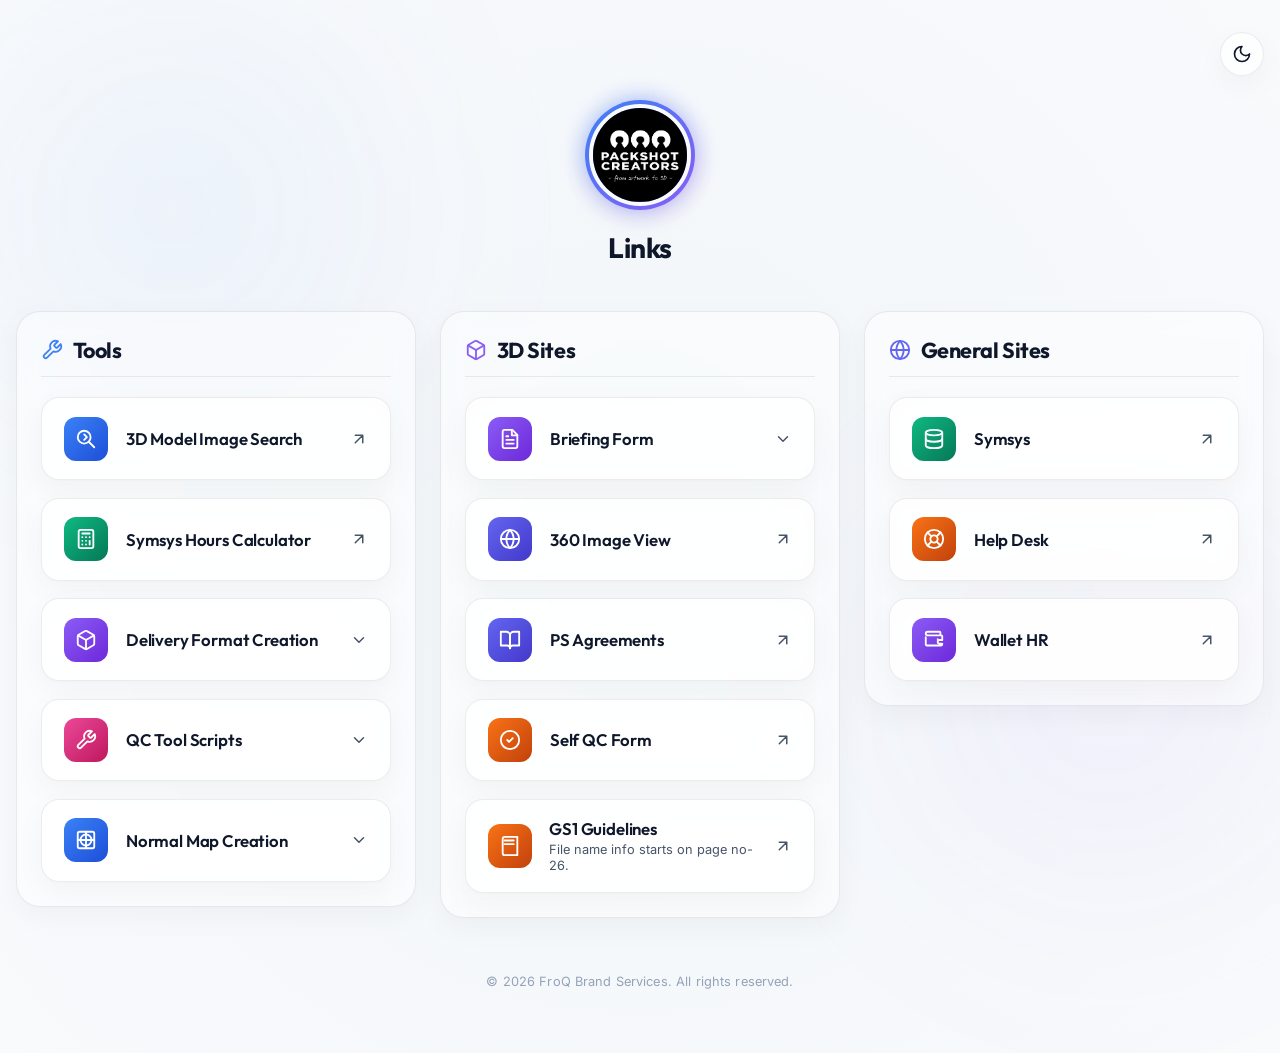
<file: index.html>
<!DOCTYPE html>
<html lang="en">

<head>
  <meta charset="UTF-8">
  <meta name="viewport" content="width=device-width, initial-scale=1.0">
  <title>FroQ 3D Hub</title>
  <!-- Google Fonts: Outfit (headings) and Inter (body) -->
  <link rel="preconnect" href="https://fonts.googleapis.com">
  <link rel="preconnect" href="https://fonts.gstatic.com" crossorigin>
  <link
    href="https://fonts.googleapis.com/css2?family=Inter:wght@300;400;500;600;700&family=Outfit:wght@400;500;600;700;800&display=swap"
    rel="stylesheet">
  <link rel="stylesheet" href="style.css">
</head>

<body class="dark-theme">
  <!-- Dynamic Background Gradients -->
  <div class="bg-gradient-orb orb-1"></div>
  <div class="bg-gradient-orb orb-2"></div>

  <!-- Main Container -->
  <div class="container">

    <!-- Header Utilities: Theme Toggle -->
    <header class="header-actions">
      <button id="theme-toggle" class="theme-btn" aria-label="Toggle dark/light theme">
        <svg class="sun-icon" xmlns="http://www.w3.org/2000/svg" viewBox="0 0 24 24" fill="none" stroke="currentColor"
          stroke-width="2" stroke-linecap="round" stroke-linejoin="round">
          <circle cx="12" cy="12" r="4"></circle>
          <path d="M12 2v2"></path>
          <path d="M12 20v2"></path>
          <path d="M4.93 4.93l1.41 1.41"></path>
          <path d="M17.66 17.66l1.41 1.41"></path>
          <path d="M2 12h2"></path>
          <path d="M20 12h2"></path>
          <path d="M6.34 17.66l-1.41 1.41"></path>
          <path d="M19.07 4.93l-1.41 1.41"></path>
        </svg>
        <svg class="moon-icon" xmlns="http://www.w3.org/2000/svg" viewBox="0 0 24 24" fill="none" stroke="currentColor"
          stroke-width="2" stroke-linecap="round" stroke-linejoin="round">
          <path d="M12 3a6 6 0 0 0 9 9 9 9 0 1 1-9-9Z"></path>
        </svg>
      </button>
    </header>

    <!-- Profile Section -->
    <section class="profile-section">
      <div class="avatar-container">
        <img src="avatar.png" alt="FroQ 3D Hub Avatar" class="profile-avatar">
        <div class="avatar-glow"></div>
      </div>
      <h1 class="profile-title">Links</h1>
    </section>

    <!-- Groups Container -->
    <div class="groups-container">

      <!-- Card 1: Tools -->
      <section class="group-card" id="group-tools">
        <div class="group-header">
          <h2 class="group-title">
            <svg xmlns="http://www.w3.org/2000/svg" width="22" height="22" viewBox="0 0 24 24" fill="none"
              stroke="currentColor" stroke-width="2" stroke-linecap="round" stroke-linejoin="round">
              <path
                d="M14.7 6.3a1 1 0 0 0 0 1.4l1.6 1.6a1 1 0 0 0 1.4 0l3.77-3.77a6 6 0 0 1-7.94 7.94l-6.91 6.91a2.12 2.12 0 0 1-3-3l6.91-6.91a6 6 0 0 1 7.94-7.94l-3.76 3.76z" />
            </svg>
            Tools
          </h2>
        </div>
        <div class="links-list">

          <!-- Link 1: 3D Model Image Search -->
          <a href="https://beans-joyce-restricted-sustainability.trycloudflare.com/" target="_blank" rel="noopener noreferrer"
            class="link-card" id="link-tools-search">
            <div class="card-left">
              <div class="icon-wrapper bg-blue">
                <svg xmlns="http://www.w3.org/2000/svg" width="22" height="22" viewBox="0 0 24 24" fill="none"
                  stroke="currentColor" stroke-width="2" stroke-linecap="round" stroke-linejoin="round">
                  <path d="m21 21-6-6m2-5a7 7 0 1 1-14 0 7 7 0 0 1 14 0Z" />
                  <path d="m10 7 3 3-3 3" />
                </svg>
              </div>
              <span class="card-heading">3D Model Image Search</span>
            </div>
            <div class="card-right">
              <svg class="arrow-icon" xmlns="http://www.w3.org/2000/svg" width="18" height="18" viewBox="0 0 24 24"
                fill="none" stroke="currentColor" stroke-width="2" stroke-linecap="round" stroke-linejoin="round">
                <path d="M7 7h10v10M7 17 17 7" />
              </svg>
            </div>
          </a>

          <!-- Link 2: Symsys Hours Calculator -->
          <a href="https://froqit.github.io/froq_symsys_calculator/" target="_blank" rel="noopener noreferrer"
            class="link-card" id="link-tools-calculator">
            <div class="card-left">
              <div class="icon-wrapper bg-green">
                <svg xmlns="http://www.w3.org/2000/svg" width="22" height="22" viewBox="0 0 24 24" fill="none"
                  stroke="currentColor" stroke-width="2" stroke-linecap="round" stroke-linejoin="round">
                  <rect width="16" height="20" x="4" y="2" rx="2" ry="2" />
                  <line x1="8" x2="16" y1="6" y2="6" />
                  <line x1="16" x2="16" y1="14" y2="18" />
                  <path d="M16 10h.01" />
                  <path d="M12 10h.01" />
                  <path d="M8 10h.01" />
                  <path d="M12 14h.01" />
                  <path d="M8 14h.01" />
                  <path d="M12 18h.01" />
                  <path d="M8 18h.01" />
                </svg>
              </div>
              <span class="card-heading">Symsys Hours Calculator</span>
            </div>
            <div class="card-right">
              <svg class="arrow-icon" xmlns="http://www.w3.org/2000/svg" width="18" height="18" viewBox="0 0 24 24"
                fill="none" stroke="currentColor" stroke-width="2" stroke-linecap="round" stroke-linejoin="round">
                <path d="M7 7h10v10M7 17 17 7" />
              </svg>
            </div>
          </a>

          <!-- Link 3: Delivery Format Creation (Interactive Accordion) -->
          <div class="link-card accordion-card" id="link-tools-delivery">
            <button class="accordion-header" id="accordion-header-4" aria-expanded="false"
              aria-controls="accordion-content-4">
              <div class="card-left">
                <div class="icon-wrapper bg-purple">
                  <svg xmlns="http://www.w3.org/2000/svg" width="22" height="22" viewBox="0 0 24 24" fill="none"
                    stroke="currentColor" stroke-width="2" stroke-linecap="round" stroke-linejoin="round">
                    <path
                      d="M21 16V8a2 2 0 0 0-1-1.73l-7-4a2 2 0 0 0-2 0l-7 4A2 2 0 0 0 3 8v8a2 2 0 0 0 1 1.73l7 4a2 2 0 0 0 2 0l7-4A2 2 0 0 0 21 16z" />
                    <polyline points="3.27 6.96 12 12.01 20.73 6.96" />
                    <line x1="12" y1="22.08" x2="12" y2="12" />
                  </svg>
                </div>
                <span class="card-heading">Delivery Format Creation</span>
              </div>
              <div class="card-right">
                <svg class="chevron-icon" xmlns="http://www.w3.org/2000/svg" width="18" height="18" viewBox="0 0 24 24"
                  fill="none" stroke="currentColor" stroke-width="2" stroke-linecap="round" stroke-linejoin="round">
                  <path d="m6 9 6 6 6-6" />
                </svg>
              </div>
            </button>
            <div class="accordion-content" id="accordion-content-4" aria-labelledby="accordion-header-4">
              <div class="instruction-box">
                <h3 class="box-title">Photoshop Delivery Format &ndash; Setup Instructions</h3>
                <p class="box-desc">Before using the Delivery Format automation, please complete the following setup:
                </p>

                <ol class="step-list">
                  <li>
                    <div class="step-num">1</div>
                    <div class="step-text">
                      Navigate to the action folder:
                      <div class="code-copy-wrapper">
                        <code
                          id="path-to-copy-4">/Volumes/FroQ/1_FROQ/3DPackshotCreators/3D_Training/Salman/Delivery_Formats/Actions/Action</code>
                        <button class="copy-btn" id="copy-path-4" title="Copy folder path" data-target="path-to-copy-4">
                          <svg class="copy-svg" xmlns="http://www.w3.org/2000/svg" width="16" height="16"
                            viewBox="0 0 24 24" fill="none" stroke="currentColor" stroke-width="2"
                            stroke-linecap="round" stroke-linejoin="round">
                            <rect width="14" height="14" x="8" y="8" rx="2" ry="2" />
                            <path d="M4 16c-1.1 0-2-.9-2-2V4c0-1.1.9-2 2-2h10c1.1 0 2 .9 2 2" />
                          </svg>
                          <svg class="check-svg" xmlns="http://www.w3.org/2000/svg" width="16" height="16"
                            viewBox="0 0 24 24" fill="none" stroke="currentColor" stroke-width="2"
                            stroke-linecap="round" stroke-linejoin="round" style="display:none;">
                            <polyline points="20 6 9 17 4 12" />
                          </svg>
                        </button>
                      </div>
                    </div>
                  </li>
                  <li>
                    <div class="step-num">2</div>
                    <div class="step-text">Open <strong>Adobe Photoshop 2024</strong>.</div>
                  </li>
                  <li>
                    <div class="step-num">3</div>
                    <div class="step-text">Load <strong>all</strong> the Photoshop Actions available in the folder into
                      your Photoshop <strong>Actions panel</strong>.</div>
                  </li>
                  <li>
                    <div class="step-num">4</div>
                    <div class="step-text">Once actions are successfully loaded, press <kbd class="keyboard-key">⌘
                        Command</kbd> + <kbd class="keyboard-key">Shift</kbd> + <kbd class="keyboard-key">F2</kbd> to
                      execute the automation.</div>
                  </li>
                </ol>

                <div class="alert-note">
                  <svg xmlns="http://www.w3.org/2000/svg" width="18" height="18" viewBox="0 0 24 24" fill="none"
                    stroke="currentColor" stroke-width="2" stroke-linecap="round" stroke-linejoin="round">
                    <circle cx="12" cy="12" r="10" />
                    <line x1="12" x2="12" y1="8" y2="12" />
                    <line x1="12" x2="12.01" y1="16" y2="16" />
                  </svg>
                  <span><strong>Note:</strong> The Delivery Format shortcut will function correctly only after all
                    required actions have been loaded.</span>
                </div>
              </div>
            </div>
          </div>

          <!-- Link 4: QC Tool Scripts (Interactive Accordion) -->
          <div class="link-card accordion-card" id="link-tools-qc">
            <button class="accordion-header" id="accordion-header-5" aria-expanded="false"
              aria-controls="accordion-content-5">
              <div class="card-left">
                <div class="icon-wrapper bg-pink">
                  <svg xmlns="http://www.w3.org/2000/svg" width="22" height="22" viewBox="0 0 24 24" fill="none"
                    stroke="currentColor" stroke-width="2" stroke-linecap="round" stroke-linejoin="round">
                    <path
                      d="M14.7 6.3a1 1 0 0 0 0 1.4l1.6 1.6a1 1 0 0 0 1.4 0l3.77-3.77a6 6 0 0 1-7.94 7.94l-6.91 6.91a2.12 2.12 0 0 1-3-3l6.91-6.91a6 6 0 0 1 7.94-7.94l-3.76 3.76z" />
                  </svg>
                </div>
                <span class="card-heading">QC Tool Scripts</span>
              </div>
              <div class="card-right">
                <svg class="chevron-icon" xmlns="http://www.w3.org/2000/svg" width="18" height="18" viewBox="0 0 24 24"
                  fill="none" stroke="currentColor" stroke-width="2" stroke-linecap="round" stroke-linejoin="round">
                  <path d="m6 9 6 6 6-6" />
                </svg>
              </div>
            </button>
            <div class="accordion-content" id="accordion-content-5" aria-labelledby="accordion-header-5">
              <div class="instruction-box">
                <p class="box-desc" style="margin-top: 0;">Copy the path for the scripts below to load them in
                  Photoshop:</p>

                <div class="script-item">
                  <div class="script-header">
                    <span class="script-badge bg-blue-badge">AH Script</span>
                  </div>
                  <div class="code-copy-wrapper">
                    <code
                      id="path-to-copy-5-ah">/Volumes/FroQ/1_FROQ/3DPackshotCreators/3D_Tools/Photoshop/Scripts/OC_AH_Filename.jsx</code>
                    <button class="copy-btn" id="copy-path-5-ah" title="Copy script path"
                      data-target="path-to-copy-5-ah">
                      <svg class="copy-svg" xmlns="http://www.w3.org/2000/svg" width="16" height="16"
                        viewBox="0 0 24 24" fill="none" stroke="currentColor" stroke-width="2" stroke-linecap="round"
                        stroke-linejoin="round">
                        <rect width="14" height="14" x="8" y="8" rx="2" ry="2" />
                        <path d="M4 16c-1.1 0-2-.9-2-2V4c0-1.1.9-2 2-2h10c1.1 0 2 .9 2 2" />
                      </svg>
                      <svg class="check-svg" xmlns="http://www.w3.org/2000/svg" width="16" height="16"
                        viewBox="0 0 24 24" fill="none" stroke="currentColor" stroke-width="2" stroke-linecap="round"
                        stroke-linejoin="round" style="display:none;">
                        <polyline points="20 6 9 17 4 12" />
                      </svg>
                    </button>
                  </div>
                </div>

                <div class="script-item" style="margin-top: 1rem;">
                  <div class="script-header">
                    <span class="script-badge bg-green-badge">OC Script</span>
                  </div>
                  <div class="code-copy-wrapper">
                    <code
                      id="path-to-copy-5-oc">/Volumes/FroQ/1_FROQ/3DPackshotCreators/3D_Tools/Photoshop/Scripts/OC_Filename.jsx</code>
                    <button class="copy-btn" id="copy-path-5-oc" title="Copy script path"
                      data-target="path-to-copy-5-oc">
                      <svg class="copy-svg" xmlns="http://www.w3.org/2000/svg" width="16" height="16"
                        viewBox="0 0 24 24" fill="none" stroke="currentColor" stroke-width="2" stroke-linecap="round"
                        stroke-linejoin="round">
                        <rect width="14" height="14" x="8" y="8" rx="2" ry="2" />
                        <path d="M4 16c-1.1 0-2-.9-2-2V4c0-1.1.9-2 2-2h10c1.1 0 2 .9 2 2" />
                      </svg>
                      <svg class="check-svg" xmlns="http://www.w3.org/2000/svg" width="16" height="16"
                        viewBox="0 0 24 24" fill="none" stroke="currentColor" stroke-width="2" stroke-linecap="round"
                        stroke-linejoin="round" style="display:none;">
                        <polyline points="20 6 9 17 4 12" />
                      </svg>
                    </button>
                  </div>
                </div>
              </div>
            </div>
          </div>

          <!-- Link 5: Normal Map Creation (Interactive Accordion) -->
          <div class="link-card accordion-card" id="link-tools-normal">
            <button class="accordion-header" id="accordion-header-7" aria-expanded="false"
              aria-controls="accordion-content-7">
              <div class="card-left">
                <div class="icon-wrapper bg-blue">
                  <svg xmlns="http://www.w3.org/2000/svg" width="22" height="22" viewBox="0 0 24 24" fill="none"
                    stroke="currentColor" stroke-width="2" stroke-linecap="round" stroke-linejoin="round">
                    <rect width="18" height="18" x="3" y="3" rx="2" ry="2" />
                    <path d="M12 3v18" />
                    <path d="M3 12h18" />
                    <circle cx="12" cy="12" r="6" />
                  </svg>
                </div>
                <span class="card-heading">Normal Map Creation</span>
              </div>
              <div class="card-right">
                <svg class="chevron-icon" xmlns="http://www.w3.org/2000/svg" width="18" height="18" viewBox="0 0 24 24"
                  fill="none" stroke="currentColor" stroke-width="2" stroke-linecap="round" stroke-linejoin="round">
                  <path d="m6 9 6 6 6-6" />
                </svg>
              </div>
            </button>
            <div class="accordion-content" id="accordion-content-7" aria-labelledby="accordion-header-7">
              <div class="instruction-box">
                <h3 class="box-title">Normal Map Action &ndash; Setup Instructions</h3>
                <p class="box-desc">Before creating a Normal Map, please complete the following setup:</p>

                <ol class="step-list">
                  <li>
                    <div class="step-num">1</div>
                    <div class="step-text">
                      Navigate to the following location:
                      <div class="code-copy-wrapper">
                        <code
                          id="path-to-copy-7">/Volumes/FroQ/1_FROQ/3DPackshotCreators/3D_Training/Salman/Photoshop_Actions/Normal_Map/Versions/Version_1/Normal_Map.atn</code>
                        <button class="copy-btn" id="copy-path-7" title="Copy action path" data-target="path-to-copy-7">
                          <svg class="copy-svg" xmlns="http://www.w3.org/2000/svg" width="16" height="16"
                            viewBox="0 0 24 24" fill="none" stroke="currentColor" stroke-width="2"
                            stroke-linecap="round" stroke-linejoin="round">
                            <rect width="14" height="14" x="8" y="8" rx="2" ry="2" />
                            <path d="M4 16c-1.1 0-2-.9-2-2V4c0-1.1.9-2 2-2h10c1.1 0 2 .9 2 2" />
                          </svg>
                          <svg class="check-svg" xmlns="http://www.w3.org/2000/svg" width="16" height="16"
                            viewBox="0 0 24 24" fill="none" stroke="currentColor" stroke-width="2"
                            stroke-linecap="round" stroke-linejoin="round" style="display:none;">
                            <polyline points="20 6 9 17 4 12" />
                          </svg>
                        </button>
                      </div>
                    </div>
                  </li>
                  <li>
                    <div class="step-num">2</div>
                    <div class="step-text">Open <strong>Adobe Photoshop 2024</strong>.</div>
                  </li>
                  <li>
                    <div class="step-num">3</div>
                    <div class="step-text">Load the <strong>Normal_Map.atn</strong> action into the
                      <strong>Actions</strong> panel.
                    </div>
                  </li>
                  <li>
                    <div class="step-num">4</div>
                    <div class="step-text">Once the action has been successfully loaded, press <kbd
                        class="keyboard-key">⌘ Command</kbd> + <kbd class="keyboard-key">Shift</kbd> + <kbd
                        class="keyboard-key">F1</kbd> to activate the action and generate the Normal Map.</div>
                  </li>
                </ol>

                <div class="alert-note">
                  <svg xmlns="http://www.w3.org/2000/svg" width="18" height="18" viewBox="0 0 24 24" fill="none"
                    stroke="currentColor" stroke-width="2" stroke-linecap="round" stroke-linejoin="round">
                    <circle cx="12" cy="12" r="10" />
                    <line x1="12" x2="12" y1="8" y2="12" />
                    <line x1="12" x2="12.01" y1="16" y2="16" />
                  </svg>
                  <span><strong>Note:</strong> The keyboard shortcut will function only after the
                    <strong>Normal_Map.atn</strong> action has been loaded into Adobe Photoshop.</span>
                </div>
              </div>
            </div>
          </div>
        </div>
      </section>

      <!-- Card 3: 3D Sites -->
      <section class="group-card" id="group-3d">
        <div class="group-header">
          <h2 class="group-title">
            <svg xmlns="http://www.w3.org/2000/svg" width="22" height="22" viewBox="0 0 24 24" fill="none"
              stroke="currentColor" stroke-width="2" stroke-linecap="round" stroke-linejoin="round">
              <path d="M21 16V8a2 2 0 0 0-1-1.73l-7-4a2 2 0 0 0-2 0l-7 4A2 2 0 0 0 3 8v8a2 2 0 0 0 1 1.73l7 4a2 2 0 0 0 2 0l7-4A2 2 0 0 0 21 16z" />
              <polyline points="3.27 6.96 12 12.01 20.73 6.96" />
              <line x1="12" y1="22.08" x2="12" y2="12" />
            </svg>
            3D Sites
          </h2>
        </div>
        <div class="links-list">
          <!-- Link 1: Briefing Form (Interactive Accordion) -->
          <div class="link-card accordion-card" id="link-3d-briefing">
            <button class="accordion-header" id="accordion-header-briefing" aria-expanded="false"
              aria-controls="accordion-content-briefing">
              <div class="card-left">
                <div class="icon-wrapper bg-purple">
                  <svg xmlns="http://www.w3.org/2000/svg" width="22" height="22" viewBox="0 0 24 24" fill="none"
                    stroke="currentColor" stroke-width="2" stroke-linecap="round" stroke-linejoin="round">
                    <path d="M14.5 2H6a2 2 0 0 0-2 2v16a2 2 0 0 0 2 2h12a2 2 0 0 0 2-2V7.5L14.5 2z" />
                    <polyline points="14 2 14 8 20 8" />
                    <line x1="16" y1="13" x2="8" y2="13" />
                    <line x1="16" y1="17" x2="8" y2="17" />
                    <polyline points="10 9 9 9 8 9" />
                  </svg>
                </div>
                <span class="card-heading">Briefing Form</span>
              </div>
              <div class="card-right">
                <svg class="chevron-icon" xmlns="http://www.w3.org/2000/svg" width="18" height="18" viewBox="0 0 24 24"
                  fill="none" stroke="currentColor" stroke-width="2" stroke-linecap="round" stroke-linejoin="round">
                  <path d="m6 9 6 6 6-6" />
                </svg>
              </div>
            </button>
            <div class="accordion-content" id="accordion-content-briefing" aria-labelledby="accordion-header-briefing">
              <div class="instruction-box">
                <p class="box-desc">Copy the briefing form path below or click "Open" to launch it in a new tab:</p>
                <div class="code-copy-wrapper">
                  <code id="path-to-copy-briefing">/Volumes/FroQ/1_FROQ/3DPackshotCreators/3D_Briefing_Template/packshot_creation_production_briefing/Code/briefing.html</code>
                  <button class="copy-btn" id="copy-path-briefing" title="Copy file path" data-target="path-to-copy-briefing">
                    <svg class="copy-svg" xmlns="http://www.w3.org/2000/svg" width="16" height="16"
                      viewBox="0 0 24 24" fill="none" stroke="currentColor" stroke-width="2"
                      stroke-linecap="round" stroke-linejoin="round">
                      <rect width="14" height="14" x="8" y="8" rx="2" ry="2" />
                      <path d="M4 16c-1.1 0-2-.9-2-2V4c0-1.1.9-2 2-2h10c1.1 0 2 .9 2 2" />
                    </svg>
                    <svg class="check-svg" xmlns="http://www.w3.org/2000/svg" width="16" height="16"
                      viewBox="0 0 24 24" fill="none" stroke="currentColor" stroke-width="2"
                      stroke-linecap="round" stroke-linejoin="round" style="display:none;">
                      <polyline points="20 6 9 17 4 12" />
                    </svg>
                  </button>
                </div>
                <div style="margin-top: 1rem; display: flex; justify-content: flex-end;">
                  <a href="http://10.10.151.50:8008/briefing.html" 
                     target="_blank" rel="noopener noreferrer" class="open-btn">
                    Open
                  </a>
                </div>
              </div>
            </div>
          </div>

          <!-- Link 2: 360 Image View -->
          <a href="https://360view.corp.froq.nl/index.php?p" target="_blank" rel="noopener noreferrer" class="link-card"
            id="link-gen-360">
            <div class="card-left">
              <div class="icon-wrapper bg-indigo">
                <svg xmlns="http://www.w3.org/2000/svg" width="22" height="22" viewBox="0 0 24 24" fill="none"
                  stroke="currentColor" stroke-width="2" stroke-linecap="round" stroke-linejoin="round">
                  <circle cx="12" cy="12" r="10" />
                  <path d="M2 12h20" />
                  <path
                    d="M12 2a15.3 15.3 0 0 1 4 10 15.3 15.3 0 0 1-4 10 15.3 15.3 0 0 1-4-10 15.3 15.3 0 0 1 4-10z" />
                </svg>
              </div>
              <span class="card-heading">360 Image View</span>
            </div>
            <div class="card-right">
              <svg class="arrow-icon" xmlns="http://www.w3.org/2000/svg" width="18" height="18" viewBox="0 0 24 24"
                fill="none" stroke="currentColor" stroke-width="2" stroke-linecap="round" stroke-linejoin="round">
                <path d="M7 7h10v10M7 17 17 7" />
              </svg>
            </div>
          </a>

          <!-- Link 2: PS Agreements -->
          <a href="https://froq.mijnscienta.nl/Search?search=q1YqLE0tqlSyUgpwdPYO9vAPUXB0D3J19XX1CwlW0lFKTixJTc8vqvRMKVayilZyDjEzMTVINjJNMbVMSkm20DMwNTMyNbAwV4oFqs3PK0nNKwmpLEgFKy5JrShRiq0FAA%3D%3D"
            target="_blank" rel="noopener noreferrer" class="link-card" id="link-gen-agreements">
            <div class="card-left">
              <div class="icon-wrapper bg-indigo">
                <svg xmlns="http://www.w3.org/2000/svg" width="22" height="22" viewBox="0 0 24 24" fill="none"
                  stroke="currentColor" stroke-width="2" stroke-linecap="round" stroke-linejoin="round">
                  <path d="M2 3h6a4 4 0 0 1 4 4v14a3 3 0 0 0-3-3H2z" />
                  <path d="M22 3h-6a4 4 0 0 0-4 4v14a3 3 0 0 1 3-3h7z" />
                </svg>
              </div>
              <span class="card-heading">PS Agreements</span>
            </div>
            <div class="card-right">
              <svg class="arrow-icon" xmlns="http://www.w3.org/2000/svg" width="18" height="18" viewBox="0 0 24 24"
                fill="none" stroke="currentColor" stroke-width="2" stroke-linecap="round" stroke-linejoin="round">
                <path d="M7 7h10v10M7 17 17 7" />
              </svg>
            </div>
          </a>

          <!-- Link 3: Self QC Form -->
          <a href="https://qc-checklist.corp.froq.nl/" target="_blank" rel="noopener noreferrer" class="link-card"
            id="link-gen-selfqc">
            <div class="card-left">
              <div class="icon-wrapper bg-orange">
                <svg xmlns="http://www.w3.org/2000/svg" width="22" height="22" viewBox="0 0 24 24" fill="none"
                  stroke="currentColor" stroke-width="2" stroke-linecap="round" stroke-linejoin="round">
                  <circle cx="12" cy="12" r="10" />
                  <path d="m9 12 2 2 4-4" />
                </svg>
              </div>
              <span class="card-heading">Self QC Form</span>
            </div>
            <div class="card-right">
              <svg class="arrow-icon" xmlns="http://www.w3.org/2000/svg" width="18" height="18" viewBox="0 0 24 24"
                fill="none" stroke="currentColor" stroke-width="2" stroke-linecap="round" stroke-linejoin="round">
                <path d="M7 7h10v10M7 17 17 7" />
              </svg>
            </div>
          </a>

          <!-- Link 4: GS1 Guidelines -->
          <a href="https://ref.gs1.org/standards/product-image-specification/" target="_blank" rel="noopener noreferrer" class="link-card"
            id="link-gen-gs1">
            <div class="card-left">
              <div class="icon-wrapper bg-orange">
                <svg xmlns="http://www.w3.org/2000/svg" width="22" height="22" viewBox="0 0 24 24" fill="none"
                  stroke="currentColor" stroke-width="2" stroke-linecap="round" stroke-linejoin="round">
                  <path d="M4 19.5v-15A2.5 2.5 0 0 1 6.5 2H20v20H6.5a2.5 2.5 0 0 1-2.5-2.5Z" />
                  <path d="M6 6h10" />
                  <path d="M6 10h10" />
                </svg>
              </div>
              <div class="card-text-container">
                <span class="card-heading">GS1 Guidelines</span>
                <span class="card-subtext">File name info starts on page no- 26.</span>
              </div>
            </div>
            <div class="card-right">
              <svg class="arrow-icon" xmlns="http://www.w3.org/2000/svg" width="18" height="18" viewBox="0 0 24 24"
                fill="none" stroke="currentColor" stroke-width="2" stroke-linecap="round" stroke-linejoin="round">
                <path d="M7 7h10v10M7 17 17 7" />
              </svg>
            </div>
          </a>

        </div>
      </section>

      <!-- Card 2: General Sites -->
      <section class="group-card" id="group-general">
        <div class="group-header">
          <h2 class="group-title">
            <svg xmlns="http://www.w3.org/2000/svg" width="22" height="22" viewBox="0 0 24 24" fill="none"
              stroke="currentColor" stroke-width="2" stroke-linecap="round" stroke-linejoin="round">
              <circle cx="12" cy="12" r="10" />
              <line x1="2" y1="12" x2="22" y2="12" />
              <path d="M12 2a15.3 15.3 0 0 1 4 10 15.3 15.3 0 0 1-4 10 15.3 15.3 0 0 1-4-10 15.3 15.3 0 0 1 4-10z" />
            </svg>
            General Sites
          </h2>
        </div>
        <div class="links-list">

          <!-- Link 1: Symsys -->
          <a href="https://froq.symsys.nl/" target="_blank" rel="noopener noreferrer" class="link-card"
            id="link-gen-symsys">
            <div class="card-left">
              <div class="icon-wrapper bg-green">
                <svg xmlns="http://www.w3.org/2000/svg" width="22" height="22" viewBox="0 0 24 24" fill="none"
                  stroke="currentColor" stroke-width="2" stroke-linecap="round" stroke-linejoin="round">
                  <ellipse cx="12" cy="5" rx="9" ry="3" />
                  <path d="M3 5V19A9 3 0 0 0 21 19V5" />
                  <path d="M3 12A9 3 0 0 0 21 12" />
                </svg>
              </div>
              <span class="card-heading">Symsys</span>
            </div>
            <div class="card-right">
              <svg class="arrow-icon" xmlns="http://www.w3.org/2000/svg" width="18" height="18" viewBox="0 0 24 24"
                fill="none" stroke="currentColor" stroke-width="2" stroke-linecap="round" stroke-linejoin="round">
                <path d="M7 7h10v10M7 17 17 7" />
              </svg>
            </div>
          </a>

          <!-- Link 2: Help Desk -->
          <a href="https://helpdesk.froq.nl/" target="_blank" rel="noopener noreferrer" class="link-card"
            id="link-gen-helpdesk">
            <div class="card-left">
              <div class="icon-wrapper bg-orange">
                <svg xmlns="http://www.w3.org/2000/svg" width="22" height="22" viewBox="0 0 24 24" fill="none"
                  stroke="currentColor" stroke-width="2" stroke-linecap="round" stroke-linejoin="round">
                  <circle cx="12" cy="12" r="10" />
                  <path d="m4.93 4.93 4.24 4.24" />
                  <path d="m14.83 9.17 4.24-4.24" />
                  <path d="m14.83 14.83 4.24 4.24" />
                  <path d="m9.17 14.83-4.24 4.24" />
                  <circle cx="12" cy="12" r="4" />
                </svg>
              </div>
              <span class="card-heading">Help Desk</span>
            </div>
            <div class="card-right">
              <svg class="arrow-icon" xmlns="http://www.w3.org/2000/svg" width="18" height="18" viewBox="0 0 24 24"
                fill="none" stroke="currentColor" stroke-width="2" stroke-linecap="round" stroke-linejoin="round">
                <path d="M7 7h10v10M7 17 17 7" />
              </svg>
            </div>
          </a>

          <!-- Link 3: Wallet HR -->
          <a href="https://froq.wallethr.com/" target="_blank" rel="noopener noreferrer" class="link-card"
            id="link-gen-wallethr">
            <div class="card-left">
              <div class="icon-wrapper bg-purple">
                <svg xmlns="http://www.w3.org/2000/svg" width="22" height="22" viewBox="0 0 24 24" fill="none"
                  stroke="currentColor" stroke-width="2" stroke-linecap="round" stroke-linejoin="round">
                  <path
                    d="M19 7V4a1 1 0 0 0-1-1H5a2 2 0 0 0 0 4h15a1 1 0 0 1 1 1v4h-3a2 2 0 0 0 0 4h3v1a1 1 0 0 1-1 1H4a1 1 0 0 1-1-1V9" />
                  <path d="M16 11h.01" />
                </svg>
              </div>
              <span class="card-heading">Wallet HR</span>
            </div>
            <div class="card-right">
              <svg class="arrow-icon" xmlns="http://www.w3.org/2000/svg" width="18" height="18" viewBox="0 0 24 24"
                fill="none" stroke="currentColor" stroke-width="2" stroke-linecap="round" stroke-linejoin="round">
                <path d="M7 7h10v10M7 17 17 7" />
              </svg>
            </div>
          </a>

        </div>
      </section>

  </div>

    <!-- Global Toast Alert (hidden by default) -->
    <div id="toast" class="toast" role="alert">Copied to clipboard!</div>

    <!-- Footer -->
    <footer class="footer">
      <p>&copy; 2026 FroQ Brand Services. All rights reserved.</p>
    </footer>

  </div>

  <script src="script.js"></script>
</body>

</html>
</file>
<file: style.css>
/* ==========================================
   Design System & Theme Variable Setup
   ========================================== */
:root {
  /* Fonts */
  --font-heading: 'Outfit', -apple-system, BlinkMacSystemFont, "Segoe UI", Roboto, sans-serif;
  --font-body: 'Inter', -apple-system, BlinkMacSystemFont, "Segoe UI", Roboto, sans-serif;

  /* Theme Defaults (Dark Mode is primary) */
  --bg-base: #0b0f19;
  --bg-grid: radial-gradient(circle at 50% 50%, rgba(17, 24, 39, 0.4) 0%, rgba(11, 15, 25, 1) 100%);
  --bg-orb-1: radial-gradient(circle, rgba(59, 130, 246, 0.12) 0%, rgba(0, 0, 0, 0) 70%);
  --bg-orb-2: radial-gradient(circle, rgba(139, 92, 246, 0.12) 0%, rgba(0, 0, 0, 0) 70%);

  --card-bg: rgba(20, 26, 43, 0.5);
  --card-border: rgba(255, 255, 255, 0.08);
  --card-border-hover: rgba(255, 255, 255, 0.18);

  --text-primary: #f3f4f6;
  --text-secondary: #9ca3af;
  --text-muted: #6b7280;

  --card-shadow: 0 8px 32px 0 rgba(0, 0, 0, 0.3);

  /* Accent Colors & Glows */
  --clr-blue: #3b82f6;
  --clr-green: #10b981;
  --clr-orange: #f97316;
  --clr-purple: #8b5cf6;
  --clr-pink: #ec4899;
  --clr-indigo: #6366f1;

  --glow-blue: 0 0 20px rgba(59, 130, 246, 0.25);
  --glow-green: 0 0 20px rgba(16, 185, 129, 0.25);
  --glow-orange: 0 0 20px rgba(249, 115, 22, 0.25);
  --glow-purple: 0 0 20px rgba(139, 92, 246, 0.25);
  --glow-pink: 0 0 20px rgba(236, 72, 153, 0.25);
  --glow-indigo: 0 0 20px rgba(99, 102, 241, 0.25);

  --code-bg: rgba(15, 23, 42, 0.7);
  --code-border: rgba(255, 255, 255, 0.06);
  --kbd-bg: rgba(255, 255, 255, 0.12);
  --btn-hover: rgba(255, 255, 255, 0.08);
  --badge-bg-blue: rgba(59, 130, 246, 0.15);
  --badge-bg-green: rgba(16, 185, 129, 0.15);
}

/* Light Theme Variables overrides */
body.light-theme {
  --bg-base: #f8fafc;
  --bg-grid: radial-gradient(circle at 50% 50%, rgba(241, 245, 249, 0.8) 0%, rgba(248, 250, 252, 1) 100%);
  --bg-orb-1: radial-gradient(circle, rgba(59, 130, 246, 0.07) 0%, rgba(0, 0, 0, 0) 70%);
  --bg-orb-2: radial-gradient(circle, rgba(139, 92, 246, 0.07) 0%, rgba(0, 0, 0, 0) 70%);

  --card-bg: rgba(255, 255, 255, 0.75);
  --card-border: rgba(15, 23, 42, 0.08);
  --card-border-hover: rgba(15, 23, 42, 0.15);

  --text-primary: #0f172a;
  --text-secondary: #475569;
  --text-muted: #94a3b8;

  --card-shadow: 0 10px 30px rgba(0, 0, 0, 0.04), 0 1px 3px rgba(0, 0, 0, 0.02);

  --glow-blue: 0 4px 20px rgba(59, 130, 246, 0.15);
  --glow-green: 0 4px 20px rgba(16, 185, 129, 0.15);
  --glow-orange: 0 4px 20px rgba(249, 115, 22, 0.15);
  --glow-purple: 0 4px 20px rgba(139, 92, 246, 0.15);
  --glow-pink: 0 4px 20px rgba(236, 72, 153, 0.15);
  --glow-indigo: 0 4px 20px rgba(99, 102, 241, 0.15);

  --code-bg: rgba(241, 245, 249, 0.95);
  --code-border: rgba(15, 23, 42, 0.05);
  --kbd-bg: rgba(15, 23, 42, 0.06);
  --btn-hover: rgba(15, 23, 42, 0.04);
  --badge-bg-blue: rgba(59, 130, 246, 0.1);
  --badge-bg-green: rgba(16, 185, 129, 0.1);
}

/* ==========================================
   Global Reset & Base Layouts
   ========================================== */
* {
  box-sizing: border-box;
  margin: 0;
  padding: 0;
  -webkit-font-smoothing: antialiased;
  -moz-osx-font-smoothing: grayscale;
}

body {
  font-family: var(--font-body);
  background-color: var(--bg-base);
  background-image: var(--bg-grid);
  color: var(--text-primary);
  min-height: 100vh;
  display: flex;
  justify-content: center;
  align-items: flex-start;
  position: relative;
  overflow-x: hidden;
  transition: background 0.4s ease, color 0.3s ease;
  padding: 1rem;
}

/* Glowing Ambient Orbs */
.bg-gradient-orb {
  position: fixed;
  width: 70vw;
  height: 70vw;
  max-width: 600px;
  max-height: 600px;
  border-radius: 50%;
  filter: blur(100px);
  z-index: -1;
  pointer-events: none;
  transition: background 0.4s ease;
}

.orb-1 {
  top: -10%;
  left: -10%;
  background: var(--bg-orb-1);
}

.orb-2 {
  bottom: -10%;
  right: -10%;
  background: var(--bg-orb-2);
}

/* Layout Container */
.container {
  width: 100%;
  max-width: 680px;
  margin: 0 auto;
  display: flex;
  flex-direction: column;
  align-items: center;
  padding-top: 1rem;
  padding-bottom: 3rem;
  position: relative;
  z-index: 10;
  transition: max-width 0.4s ease;
}

/* Groups Container & Cards */
.groups-container {
  width: 100%;
  display: flex;
  flex-direction: column;
  gap: 2rem;
}

.group-card {
  background: rgba(20, 26, 43, 0.35);
  border: 1px solid var(--card-border);
  border-radius: 24px;
  padding: 1.5rem;
  box-shadow: var(--card-shadow);
  backdrop-filter: blur(12px);
  -webkit-backdrop-filter: blur(12px);
  display: flex;
  flex-direction: column;
  gap: 1.25rem;
  transition: border-color 0.3s ease, box-shadow 0.3s ease;
}

body.light-theme .group-card {
  background: rgba(255, 255, 255, 0.45);
}

.group-card:hover {
  border-color: rgba(255, 255, 255, 0.15);
}

body.light-theme .group-card:hover {
  border-color: rgba(15, 23, 42, 0.12);
}

.group-header {
  display: flex;
  align-items: center;
  padding-bottom: 0.75rem;
  border-bottom: 1px solid var(--card-border);
}

.group-title {
  font-family: var(--font-heading);
  font-size: 1.35rem;
  font-weight: 700;
  letter-spacing: -0.02em;
  color: var(--text-primary);
  display: flex;
  align-items: center;
  gap: 0.6rem;
}

.group-title svg {
  color: var(--clr-blue);
  flex-shrink: 0;
}

#group-general .group-title svg {
  color: var(--clr-indigo);
}

#group-3d .group-title svg {
  color: var(--clr-purple);
}

.groups-column {
  display: flex;
  flex-direction: column;
  gap: 2rem;
}

@media (min-width: 860px) {
  .container {
    max-width: 1280px;
  }

  .groups-container {
    display: grid;
    grid-template-columns: repeat(3, 1fr);
    align-items: start;
    gap: 1.5rem;
  }
}

/* ==========================================
   Utility Header Buttons
   ========================================== */
.header-actions {
  width: 100%;
  display: flex;
  justify-content: flex-end;
  margin-bottom: 1.5rem;
}

.theme-btn {
  background: var(--card-bg);
  border: 1px solid var(--card-border);
  color: var(--text-primary);
  width: 44px;
  height: 44px;
  border-radius: 50%;
  display: flex;
  justify-content: center;
  align-items: center;
  cursor: pointer;
  box-shadow: var(--card-shadow);
  backdrop-filter: blur(8px);
  -webkit-backdrop-filter: blur(8px);
  transition: all 0.3s cubic-bezier(0.4, 0, 0.2, 1);
  position: relative;
  outline: none;
}

.theme-btn:hover {
  transform: scale(1.08);
  border-color: var(--card-border-hover);
}

.theme-btn svg {
  position: absolute;
  width: 20px;
  height: 20px;
  transition: transform 0.5s ease, opacity 0.3s ease;
}

/* Sun/Moon visibility depending on theme */
body.dark-theme .sun-icon {
  opacity: 1;
  transform: rotate(0deg);
}

body.dark-theme .moon-icon {
  opacity: 0;
  transform: rotate(90deg) scale(0.5);
}

body.light-theme .sun-icon {
  opacity: 0;
  transform: rotate(-90deg) scale(0.5);
}

body.light-theme .moon-icon {
  opacity: 1;
  transform: rotate(0deg);
}

/* ==========================================
   Profile Section
   ========================================== */
.profile-section {
  display: flex;
  flex-direction: column;
  align-items: center;
  text-align: center;
  margin-bottom: 2.5rem;
  width: 100%;
}

.avatar-container {
  position: relative;
  width: 110px;
  height: 110px;
  margin-bottom: 1.25rem;
  border-radius: 50%;
  padding: 4px;
  background: linear-gradient(135deg, var(--clr-blue), var(--clr-purple));
  box-shadow: var(--card-shadow);
}

.profile-avatar {
  width: 100%;
  height: 100%;
  object-fit: cover;
  border-radius: 50%;
  border: 4px solid var(--bg-base);
  background: var(--bg-base);
  transition: border-color 0.4s ease;
  position: relative;
  z-index: 2;
}

.avatar-glow {
  position: absolute;
  top: 0;
  left: 0;
  right: 0;
  bottom: 0;
  border-radius: 50%;
  background: linear-gradient(135deg, var(--clr-blue), var(--clr-purple));
  filter: blur(12px);
  opacity: 0.55;
  z-index: 1;
  transition: transform 0.3s ease;
}

.avatar-container:hover .avatar-glow {
  transform: scale(1.12);
}

.profile-title {
  font-family: var(--font-heading);
  font-size: 1.75rem;
  font-weight: 700;
  letter-spacing: -0.02em;
  margin-bottom: 0.4rem;
  color: var(--text-primary);
}

.profile-subtitle {
  font-size: 0.95rem;
  font-weight: 500;
  color: var(--text-secondary);
  letter-spacing: 0.02em;
}

/* ==========================================
   Link List Container & Cards
   ========================================== */
.links-list {
  width: 100%;
  display: flex;
  flex-direction: column;
  gap: 1.1rem;
}

/* Link Cards General styling */
.link-card {
  display: flex;
  align-items: center;
  justify-content: space-between;
  width: 100%;
  background-color: var(--card-bg);
  border: 1px solid var(--card-border);
  border-radius: 18px;
  padding: 1.15rem 1.4rem;
  box-shadow: var(--card-shadow);
  text-decoration: none;
  color: var(--text-primary);
  backdrop-filter: blur(16px);
  -webkit-backdrop-filter: blur(16px);
  transition: transform 0.3s cubic-bezier(0.175, 0.885, 0.32, 1.1),
    border-color 0.3s ease,
    box-shadow 0.3s ease;
  position: relative;
  outline: none;
  min-height: 4.5rem;
}

/* Layout parts */
.card-left {
  display: flex;
  align-items: center;
  gap: 1.1rem;
  flex-grow: 1;
}

.card-heading {
  font-family: var(--font-heading);
  font-size: 1.05rem;
  font-weight: 600;
  letter-spacing: -0.01em;
}

.card-right {
  display: flex;
  align-items: center;
  color: var(--text-secondary);
  transition: transform 0.3s ease, color 0.3s ease;
}

/* Icon Wrap Styles */
.icon-wrapper {
  width: 44px;
  height: 44px;
  border-radius: 12px;
  display: flex;
  justify-content: center;
  align-items: center;
  color: #fff;
  transition: transform 0.3s ease;
}

/* Accent Palette for Icons */
.icon-wrapper.bg-blue {
  background: linear-gradient(135deg, #3b82f6, #1d4ed8);
}

.icon-wrapper.bg-green {
  background: linear-gradient(135deg, #10b981, #047857);
}

.icon-wrapper.bg-orange {
  background: linear-gradient(135deg, #f97316, #c2410c);
}

.icon-wrapper.bg-purple {
  background: linear-gradient(135deg, #8b5cf6, #6d28d9);
}

.icon-wrapper.bg-pink {
  background: linear-gradient(135deg, #ec4899, #be185d);
}

.icon-wrapper.bg-indigo {
  background: linear-gradient(135deg, #6366f1, #4338ca);
}

/* Icons inside wrap */
.icon-wrapper svg {
  stroke-width: 2px;
}

/* Hover and Focus Behaviors */
.link-card:hover,
.link-card:focus-within {
  transform: translateY(-4px) scale(1.008);
}

.link-card:hover .icon-wrapper,
.link-card:focus-within .icon-wrapper {
  transform: scale(1.05);
}

.link-card:hover .arrow-icon {
  transform: translate(2px, -2px);
  color: var(--text-primary);
}

/* Glow colors applied per ID based on original design list */
#link-tools-search:hover {
  border-color: rgba(59, 130, 246, 0.45);
  box-shadow: var(--card-shadow), var(--glow-blue);
}

#link-tools-calculator:hover {
  border-color: rgba(16, 185, 129, 0.45);
  box-shadow: var(--card-shadow), var(--glow-green);
}

#link-tools-delivery:hover {
  border-color: rgba(139, 92, 246, 0.45);
  box-shadow: var(--card-shadow), var(--glow-purple);
}

#link-tools-qc:hover {
  border-color: rgba(236, 72, 153, 0.45);
  box-shadow: var(--card-shadow), var(--glow-pink);
}

#link-tools-normal:hover {
  border-color: rgba(59, 130, 246, 0.45);
  box-shadow: var(--card-shadow), var(--glow-blue);
}

#link-gen-360:hover {
  border-color: rgba(99, 102, 241, 0.45);
  box-shadow: var(--card-shadow), var(--glow-indigo);
}

#link-3d-briefing:hover {
  border-color: rgba(139, 92, 246, 0.45);
  box-shadow: var(--card-shadow), var(--glow-purple);
}

#link-gen-agreements:hover {
  border-color: rgba(99, 102, 241, 0.45);
  box-shadow: var(--card-shadow), var(--glow-indigo);
}

#link-gen-symsys:hover {
  border-color: rgba(16, 185, 129, 0.45);
  box-shadow: var(--card-shadow), var(--glow-green);
}

#link-gen-helpdesk:hover {
  border-color: rgba(249, 115, 22, 0.45);
  box-shadow: var(--card-shadow), var(--glow-orange);
}

#link-gen-wallethr:hover {
  border-color: rgba(139, 92, 246, 0.45);
  box-shadow: var(--card-shadow), var(--glow-purple);
}

#link-gen-selfqc:hover {
  border-color: rgba(249, 115, 22, 0.45);
  box-shadow: var(--card-shadow), var(--glow-orange);
}

#link-gen-gs1:hover {
  border-color: rgba(249, 115, 22, 0.45);
  box-shadow: var(--card-shadow), var(--glow-orange);
}

.card-text-container {
  display: flex;
  flex-direction: column;
  gap: 0.2rem;
}

.card-subtext {
  font-size: 0.8rem;
  color: var(--text-secondary);
  font-weight: 400;
  line-height: 1.2;
}

/* ==========================================
   Accordion Specific CSS Rules
   ========================================== */
.accordion-card {
  flex-direction: column;
  align-items: stretch;
  padding: 0;
  /* Clear default padding since we have custom segments */
  cursor: default;
  overflow: hidden;
}

.accordion-header {
  display: flex;
  align-items: center;
  justify-content: space-between;
  width: 100%;
  background: transparent;
  border: none;
  padding: 1.15rem 1.4rem;
  cursor: pointer;
  color: var(--text-primary);
  text-align: left;
  outline: none;
}

.chevron-icon {
  transition: transform 0.3s cubic-bezier(0.4, 0, 0.2, 1);
}

/* Chevron rotates 180deg when expanded */
.accordion-card.is-expanded .chevron-icon {
  transform: rotate(180deg);
  color: var(--text-primary);
}

/* Collapsible Content Area */
.accordion-content {
  max-height: 0;
  overflow: hidden;
  transition: max-height 0.4s cubic-bezier(0.4, 0, 0.2, 1);
  width: 100%;
}

.accordion-card.is-expanded .accordion-content {
  /* Dynamic value sets this in JS to ensure smooth height */
}

/* Instruction Block Container */
.instruction-box {
  padding: 0.2rem 1.4rem 1.5rem 1.4rem;
  border-top: 1px solid var(--card-border);
}

.box-title {
  font-family: var(--font-heading);
  font-size: 1rem;
  font-weight: 700;
  margin-bottom: 0.5rem;
  margin-top: 0.8rem;
  color: var(--text-primary);
}

.box-desc {
  font-size: 0.9rem;
  color: var(--text-secondary);
  line-height: 1.5;
  margin-bottom: 1rem;
}

/* Step list */
.step-list {
  list-style: none;
  display: flex;
  flex-direction: column;
  gap: 0.9rem;
  margin-bottom: 1rem;
}

.step-list li {
  display: flex;
  align-items: flex-start;
  gap: 0.75rem;
}

.step-num {
  min-width: 22px;
  height: 22px;
  border-radius: 50%;
  background: var(--card-border-hover);
  display: flex;
  align-items: center;
  justify-content: center;
  font-size: 0.75rem;
  font-weight: 700;
  margin-top: 0.1rem;
  color: var(--text-primary);
}

.step-text {
  font-size: 0.9rem;
  line-height: 1.5;
  color: var(--text-secondary);
  flex-grow: 1;
}

.step-text strong {
  color: var(--text-primary);
}

/* Keyboard Key Indicator styling */
.keyboard-key {
  background: var(--kbd-bg);
  border: 1px solid var(--card-border);
  border-bottom-width: 2px;
  border-radius: 4px;
  padding: 1px 5px;
  font-size: 0.75rem;
  font-family: inherit;
  font-weight: 600;
  color: var(--text-primary);
}

/* Warning / Information Banner */
.alert-note {
  display: flex;
  gap: 0.7rem;
  background: rgba(249, 115, 22, 0.08);
  border: 1px solid rgba(249, 115, 22, 0.18);
  border-radius: 12px;
  padding: 0.9rem 1rem;
  margin-top: 1.2rem;
  font-size: 0.85rem;
  line-height: 1.45;
  color: var(--text-secondary);
}

.alert-note svg {
  color: var(--clr-orange);
  flex-shrink: 0;
  margin-top: 0.05rem;
}

.alert-note strong {
  color: var(--text-primary);
}

/* ==========================================
   Code Copying Element Design
   ========================================== */
.code-copy-wrapper {
  display: flex;
  align-items: center;
  justify-content: space-between;
  background: var(--code-bg);
  border: 1px solid var(--code-border);
  border-radius: 8px;
  padding: 0.5rem 0.75rem;
  margin-top: 0.4rem;
  width: 100%;
}

.code-copy-wrapper code {
  font-family: Menlo, Monaco, Consolas, "Courier New", monospace;
  font-size: 0.8rem;
  word-break: break-all;
  white-space: pre-wrap;
  color: var(--text-primary);
  padding-right: 0.5rem;
}

.copy-btn {
  background: transparent;
  border: none;
  color: var(--text-secondary);
  cursor: pointer;
  padding: 6px;
  border-radius: 6px;
  display: flex;
  align-items: center;
  justify-content: center;
  transition: background 0.2s, color 0.2s, transform 0.2s;
  flex-shrink: 0;
}

.copy-btn:hover {
  background: var(--btn-hover);
  color: var(--text-primary);
  transform: scale(1.05);
}

.copy-btn:active {
  transform: scale(0.95);
}

.copy-btn .check-svg {
  color: var(--clr-green);
}

/* Script Tool Badge Elements */
.script-item {
  display: flex;
  flex-direction: column;
}

.script-header {
  margin-bottom: 0.3rem;
}

.script-badge {
  display: inline-block;
  font-size: 0.75rem;
  font-weight: 700;
  padding: 3px 8px;
  border-radius: 100px;
}

.bg-blue-badge {
  background: var(--badge-bg-blue);
  color: var(--clr-blue);
}

.bg-green-badge {
  background: var(--badge-bg-green);
  color: var(--clr-green);
}

/* ==========================================
   Toast Alert Widget
   ========================================== */
.toast {
  position: fixed;
  bottom: 2rem;
  left: 50%;
  transform: translateX(-50%) translateY(100px);
  background: #1f2937;
  color: #f3f4f6;
  padding: 0.75rem 1.5rem;
  border-radius: 50px;
  font-size: 0.9rem;
  font-weight: 500;
  box-shadow: 0 10px 25px rgba(0, 0, 0, 0.4);
  opacity: 0;
  visibility: hidden;
  z-index: 1000;
  transition: transform 0.4s cubic-bezier(0.175, 0.885, 0.32, 1.275),
    opacity 0.3s ease,
    visibility 0.3s ease;
  display: flex;
  align-items: center;
  border: 1px solid rgba(255, 255, 255, 0.1);
}

.toast.show {
  transform: translateX(-50%) translateY(0);
  opacity: 1;
  visibility: visible;
}

/* Light theme override for toast alert */
body.light-theme .toast {
  background: #ffffff;
  color: #0f172a;
  box-shadow: 0 10px 25px rgba(15, 23, 42, 0.15);
  border: 1px solid rgba(15, 23, 42, 0.08);
}

/* ==========================================
   Footer Component
   ========================================== */
.footer {
  width: 100%;
  margin-top: 3.5rem;
  text-align: center;
}

.footer p {
  font-size: 0.8rem;
  color: var(--text-muted);
  letter-spacing: 0.01em;
}

.open-btn {
  display: inline-flex;
  align-items: center;
  justify-content: center;
  background: linear-gradient(135deg, var(--clr-purple), var(--clr-pink));
  color: #fff !important;
  border: none;
  border-radius: 8px;
  padding: 0.5rem 1.25rem;
  font-family: var(--font-heading);
  font-size: 0.9rem;
  font-weight: 600;
  text-decoration: none;
  cursor: pointer;
  box-shadow: 0 4px 12px rgba(139, 92, 246, 0.25);
  transition: all 0.2s ease-in-out;
}

.open-btn:hover {
  transform: translateY(-2px);
  box-shadow: 0 6px 16px rgba(139, 92, 246, 0.4);
}

.open-btn:active {
  transform: translateY(0);
}

/* ==========================================
   Responsive Adaptation (Mobile vs Desktop)
   ========================================== */
@media (max-width: 520px) {
  body {
    padding: 0.5rem;
  }

  .container {
    padding-top: 0.5rem;
    padding-bottom: 2rem;
  }

  .profile-title {
    font-size: 1.5rem;
  }

  .avatar-container {
    width: 96px;
    height: 96px;
  }

  .link-card {
    padding: 1rem 1.1rem;
    border-radius: 16px;
  }

  .accordion-header {
    padding: 1rem 1.1rem;
  }

  .instruction-box {
    padding: 0 1.1rem 1.25rem 1.1rem;
  }

  .code-copy-wrapper {
    padding: 0.4rem 0.6rem;
  }

  .code-copy-wrapper code {
    font-size: 0.75rem;
  }
}
</file>
